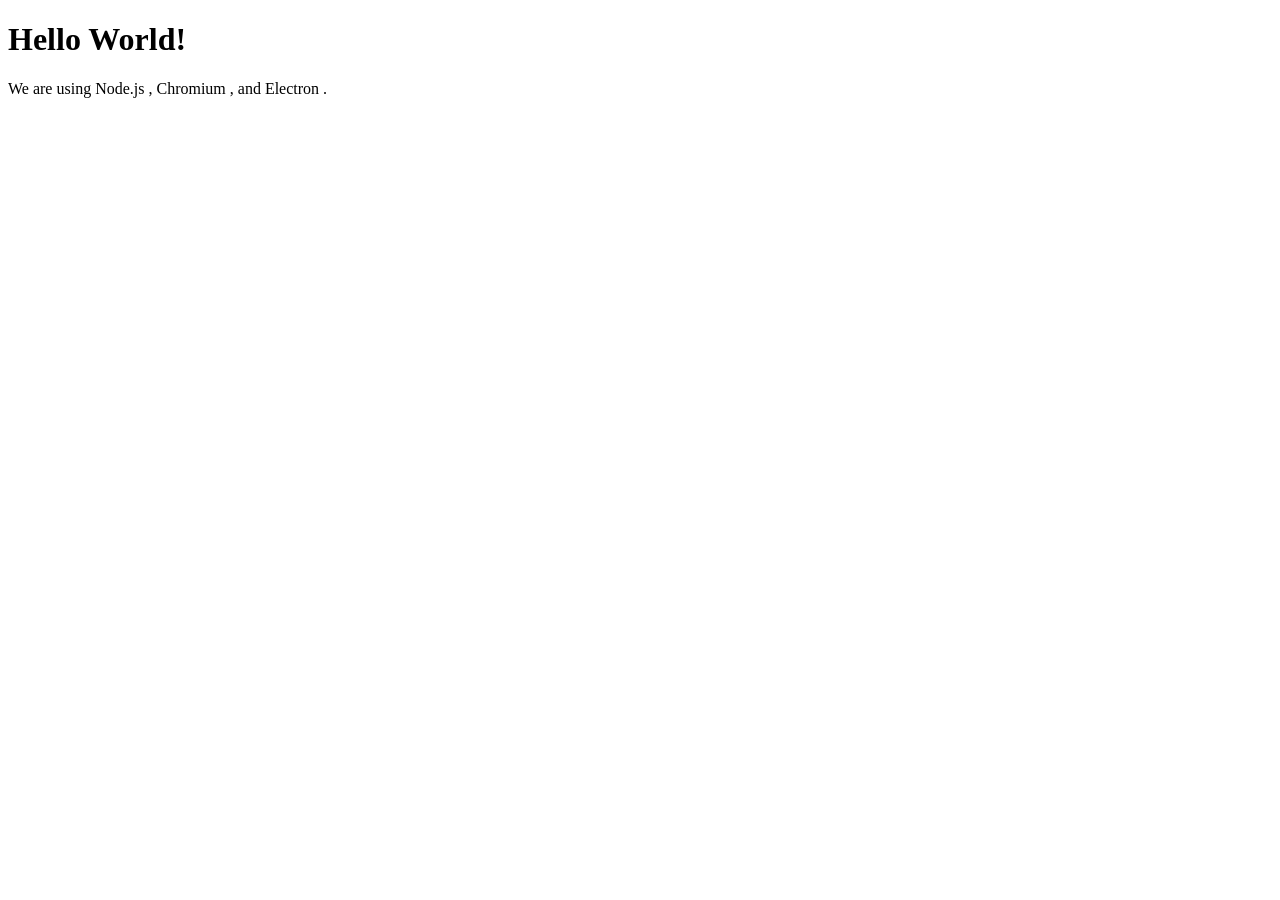
<file: app/index.html>
<!DOCTYPE html>
<html>
  <head>
    <meta charset="UTF-8">
    <title>CircuitJS1</title>
  </head>
  <body>
    <h1>Hello World!</h1>
    <!-- All of the Node.js APIs are available in this renderer process. -->
    We are using Node.js <script>document.write(process.versions.node)</script>,
    Chromium <script>document.write(process.versions.chrome)</script>,
    and Electron <script>document.write(process.versions.electron)</script>.

    <script>
      // You can also require other files to run in this process
      const electron = require('electron')
      require('./renderer.js')
    </script>
  </body>
</html>
</file>
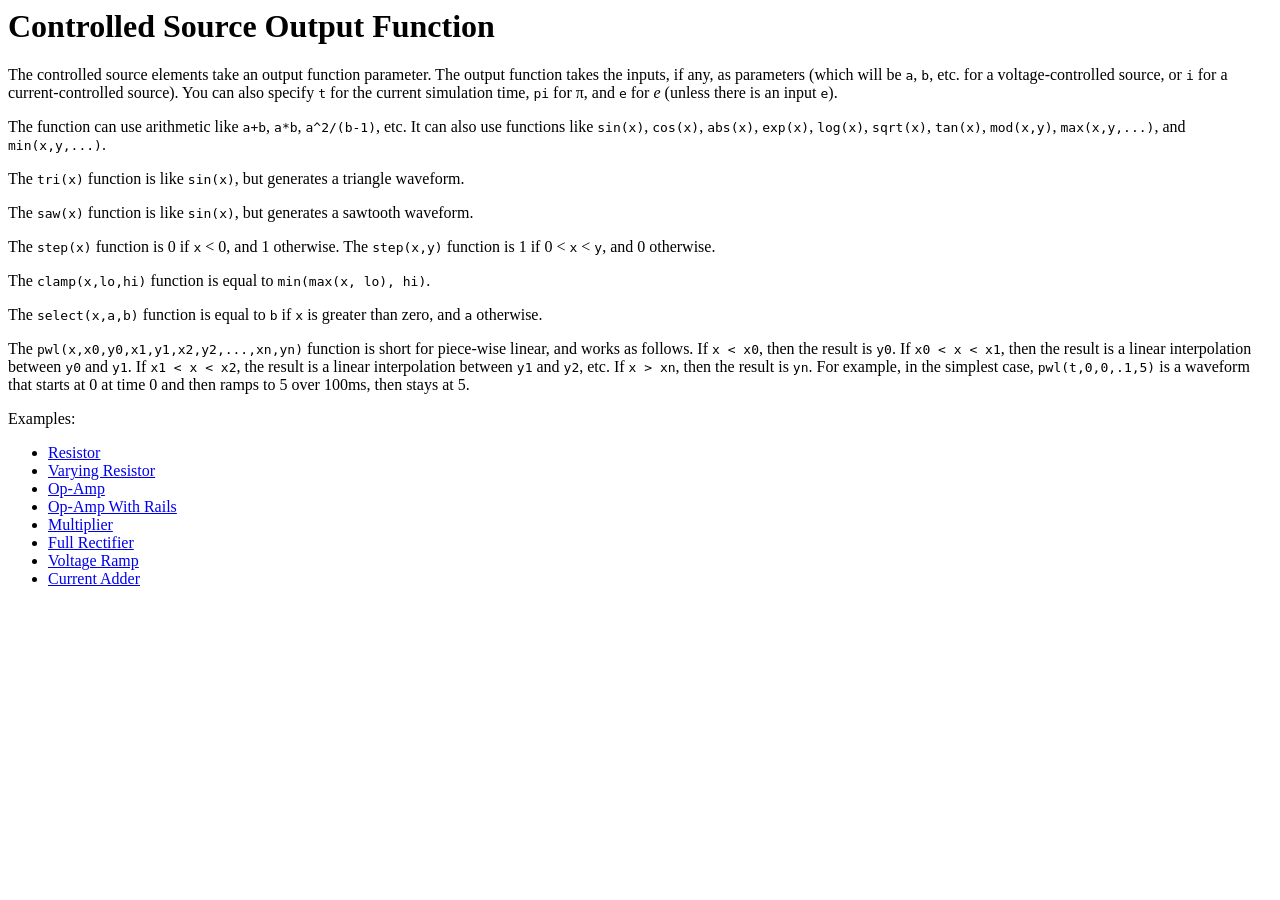
<file: war/customfunction.html>
<html><head>
<meta http-equiv="content-type" content="text/html; charset=windows-1252"><style>#header + #content > #left > #rlblock_left,
#content > #right > .dose > .dosesingle,
#content > #center > .dose > .dosesingle
{display:none !important;}</style><style>img[src="http://s05.flagcounter.com/count/pTvk/bg=FFFFFF/txt=000000/border=CCCCCC/columns=6/maxflags=36/viewers=0/labels=0/"]
{display:none !important;}</style></head><body><h1>Controlled Source Output Function</h1>
The controlled source elements take an output function parameter.  The output function takes the inputs, if any,
as parameters (which will be <tt>a</tt>, <tt>b</tt>, etc. for a voltage-controlled source, or <tt>i</tt> for a current-controlled source).  You
can also specify <tt>t</tt> for
the current simulation time, <tt>pi</tt> for &pi;, and <tt>e</tt> for <i>e</i> (unless there is an input <tt>e</tt>).
<p>
The function can use arithmetic like <tt>a+b</tt>, <tt>a*b</tt>, <tt>a^2/(b-1)</tt>, etc.  It can also use functions like
<tt>sin(x)</tt>,
<tt>cos(x)</tt>,
<tt>abs(x)</tt>,
<tt>exp(x)</tt>,
<tt>log(x)</tt>,
<tt>sqrt(x)</tt>,
<tt>tan(x)</tt>,
<tt>mod(x,y)</tt>,
<tt>max(x,y,...)</tt>,
and
<tt>min(x,y,...)</tt>.
</p><p>
The <tt>tri(x)</tt> function is like <tt>sin(x)</tt>, but generates a triangle waveform.
</p><p>
The <tt>saw(x)</tt> function is like <tt>sin(x)</tt>, but generates a sawtooth waveform.
</p><p>
The <tt>step(x)</tt> function is 0 if <tt>x</tt> < 0, and 1 otherwise.
The <tt>step(x,y)</tt> function is 1 if 0 < <tt>x</tt> < <tt>y</tt>, and 0 otherwise.
</p><p>
The <tt>clamp(x,lo,hi)</tt> function is equal to <tt>min(max(x, lo), hi)</tt>.
</p><p>
The <tt>select(x,a,b)</tt> function is equal to <tt>b</tt> if <tt>x</tt> is greater than zero, and <tt>a</tt> otherwise.
</p><p>
The <tt>pwl(x,x0,y0,x1,y1,x2,y2,...,xn,yn)</tt> function is short for piece-wise linear, and works as follows.  If <tt>x < x0</tt>, then
the result is <tt>y0</tt>.  If <tt>x0 < x < x1</tt>, then the result is a linear interpolation between <tt>y0</tt> and <tt>y1</tt>.
If <tt>x1 < x < x2</tt>, the result is a linear interpolation between <tt>y1</tt> and <tt>y2</tt>, etc.  If <tt>x > xn</tt>, then the
result is <tt>yn</tt>.  For example, in the simplest case, <tt>pwl(t,0,0,.1,5)</tt> is a waveform that starts at 0 at time 0 and then
ramps to 5 over 100ms, then stays at 5.
</p><p>
Examples:
<ul>
<li><a href="circuitjs.html?cct=$+1+0.000005+10.20027730826997+58+5+50%0A213+464+288+528+288+0+2+-(a-b)/1000%0Aw+464+288+464+240+0%0Aw+464+240+560+240+0%0Aw+560+240+560+288+0%0Aw+464+320+464+368+0%0Aw+464+368+560+368+0%0Aw+560+368+560+320+1%0Ag+464+368+464+400+0%0AR+464+240+464+176+0+0+40+5+0+0+0.5%0A">Resistor</a>
<li><a href="circuitjs.html?cct=$+1+0.000005+10.20027730826997+58+5+50%0A213+464+288+528+288+0+3+-(a-c)/(1000*(1%5Cpb))%0Aw+464+288+464+240+0%0Aw+464+240+560+240+0%0Aw+560+240+560+288+0%0Aw+464+384+560+384+0%0Aw+560+384+560+320+1%0Ag+464+384+464+416+0%0AR+464+240+464+176+0+0+40+5+0+0+0.5%0Aw+464+352+464+384+0%0AR+464+320+400+320+0+2+40+2+3+0+0.5%0A">Varying Resistor</a>
<li><a href="circuitjs.html?cct=$+1+0.000005+10.20027730826997+57+5+50%0Av+96+256+96+112+0+1+40+5+0+0+0.5%0Ag+96+256+96+304+0%0Aw+192+208+192+256+0%0Aw+336+176+336+256+0%0Ar+192+256+336+256+0+2000%0Ar+96+256+192+256+0+1000%0Aw+96+112+192+112+0%0Aw+192+112+192+176+0%0AO+336+176+400+176+0%0A212+192+176+288+176+0+2+(a-b)*1000%0Ag+288+208+288+224+0%0Aw+288+176+336+176+0%0Ao+0+64+0+4098+10+0.00009765625+0+2+0+3%0Ao+8+64+0+4098+20+0.00009765625+1+1%0A">Op-Amp</a>
<li><a href="circuitjs.html?cct=$+1+0.000005+10.20027730826997+57+5+50%0Av+96+336+96+176+0+1+40+5+0+0+0.5%0Ag+96+336+96+384+0%0Aw+160+208+160+336+0%0Aw+352+176+352+336+0%0Ar+160+336+352+336+0+2000%0Ar+96+336+160+336+0+1000%0AO+352+176+464+176+0%0A212+224+176+320+176+0+4+clamp((a-b)*1000,d,c)%0Aw+320+176+352+176+0%0Aw+160+208+224+208+0%0Aw+96+176+224+176+0%0Ag+320+208+320+224+0%0AR+224+240+192+240+0+0+40+10+0+0+0.5%0AR+224+272+192+272+0+0+40+-10+0+0+0.5%0Ao+0+64+0+4098+10+0.00009765625+0+2+0+3%0Ao+6+64+0+4098+20+0.00009765625+1+1%0A">Op-Amp With Rails</a>
<li><a href="circuitjs.html?cct=$+1+0.000005+10.20027730826997+50+5+50%0A212+496+272+544+272+0+2+a*b%0AR+496+272+448+272+0+1+40+5+0+0+0.5%0Aw+496+304+496+336+0%0AR+496+336+448+336+0+1+88+5+0+0+0.5%0Ag+592+304+592+320+0%0AO+592+272+672+272+0%0Ao+1+64+0+12291+24.99332860963738+0.0001+0+5+1+3+3+0+3+3+5+0%0A">Multiplier</a>
<li><a href="circuitjs.html?cct=$+1+0.000005+16.817414165184545+50+5+50%0A212+496+272+544+272+0+1+abs(a)%0AR+496+272+448+272+0+1+40+5+0+0+0.5%0Ag+592+304+592+320+0%0AO+592+272+672+272+0%0Ao+1+64+0+12291+5.000000000000001+0.0001+0+3+1+3+3+0%0A">Full Rectifier</a>
<li><a href="circuitjs.html?cct=$+1+0.000005+10.20027730826997+50+5+50%0A212+448+224+480+224+0+0+pwl(t,0,0,.1,5)%0Ag+544+256+544+288+0%0Ar+544+224+624+224+0+1000%0Ag+624+224+624+256+0%0Ao+2+64+0+4098+5+0.003125+0+2+2+3%0A">Voltage Ramp</a>
<li><a href="circuitjs.html?cct=$+1+0.000005+10.20027730826997+50+5+50%0A214+304+192+336+192+0+2+i%0A214+304+288+352+288+0+2+i%0A213+464+240+480+240+0+2+a%5Cpb%0Aw+400+192+464+192+0%0Aw+464+192+464+240+0%0Aw+400+288+464+288+0%0Aw+464+288+464+272+0%0Ag+400+224+400+256+0%0Ag+400+320+400+352+0%0Aw+560+240+560+208+0%0Aw+560+208+624+208+1%0Ar+624+208+624+304+0+1000%0Aw+560+272+560+304+0%0Aw+560+304+624+304+0%0Ag+624+304+624+320+0%0Ai+224+192+304+192+0+0.015%0Aw+224+192+224+224+0%0Aw+224+224+304+224+0%0Aw+224+288+224+320+0%0Aw+224+320+304+320+0%0Ai+224+288+304+288+0+0.005%0A">Current Adder</a>
</ul>
</body></html>
</file>
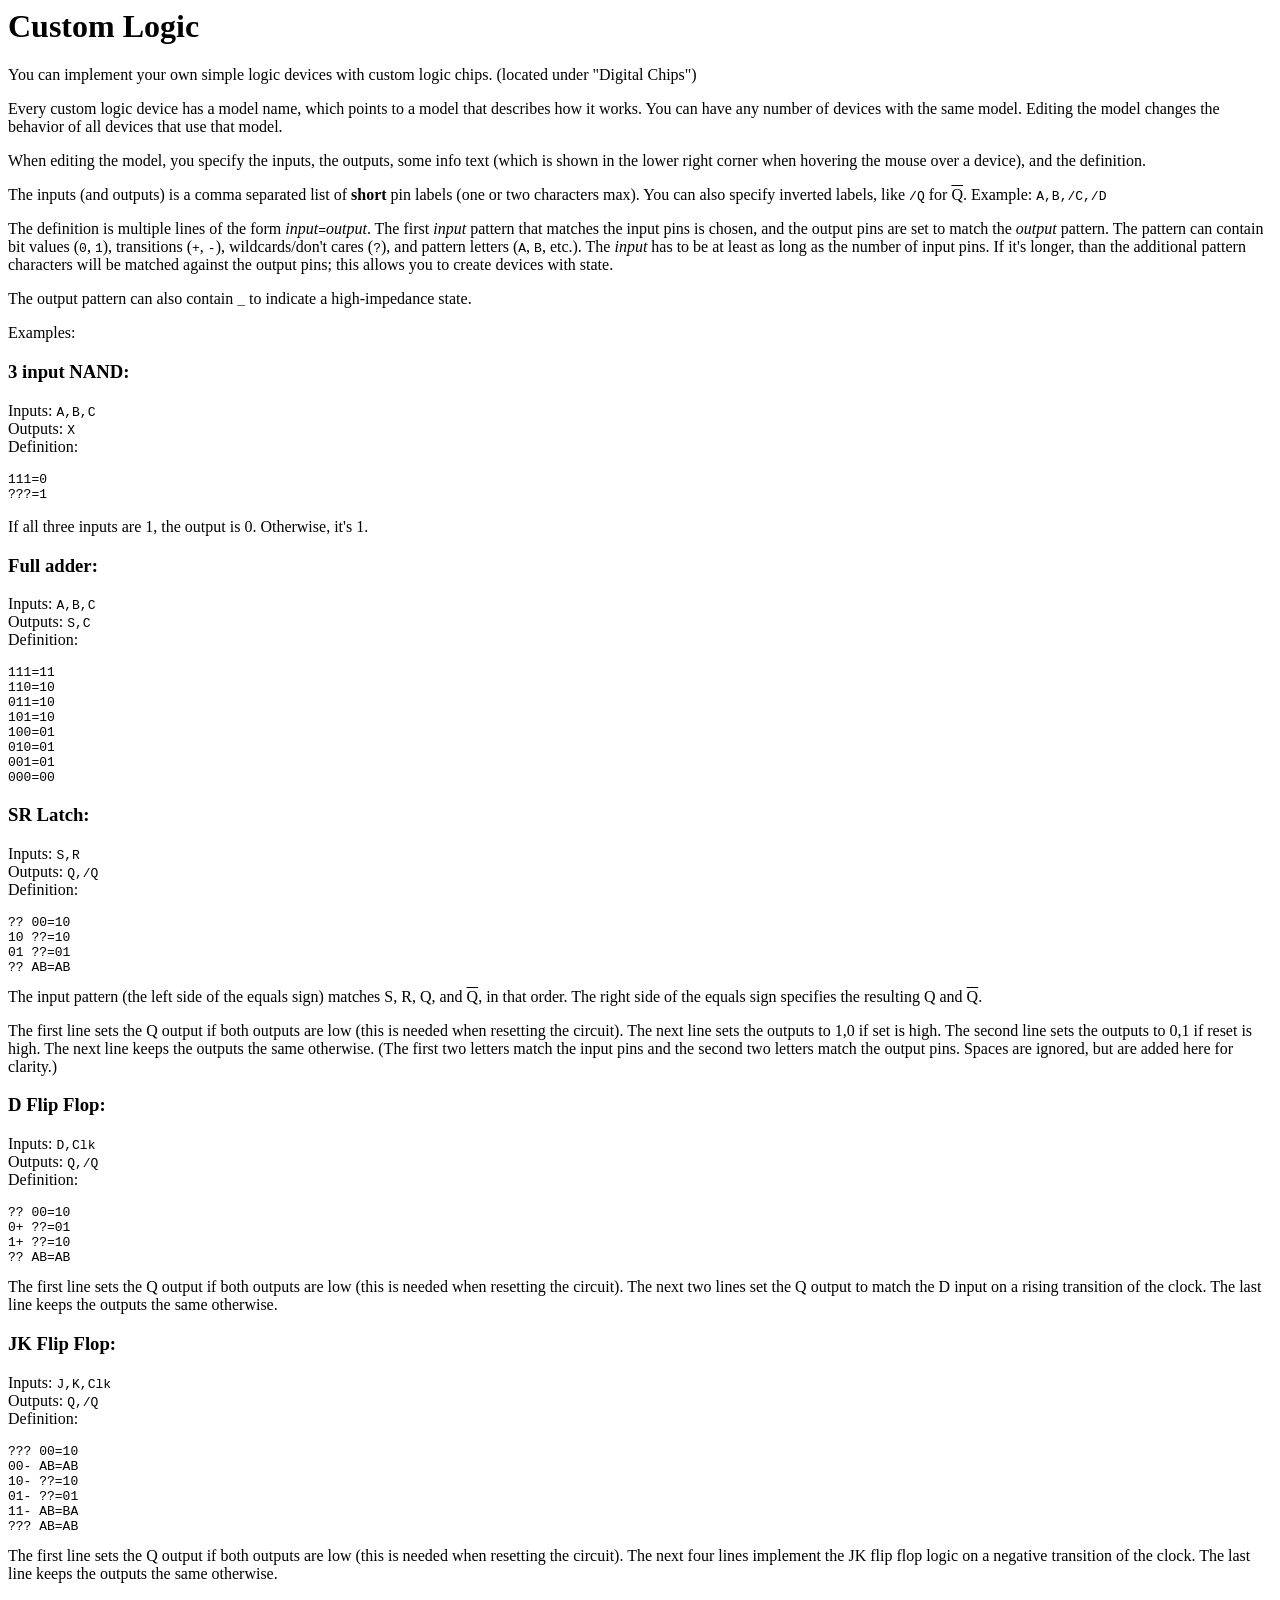
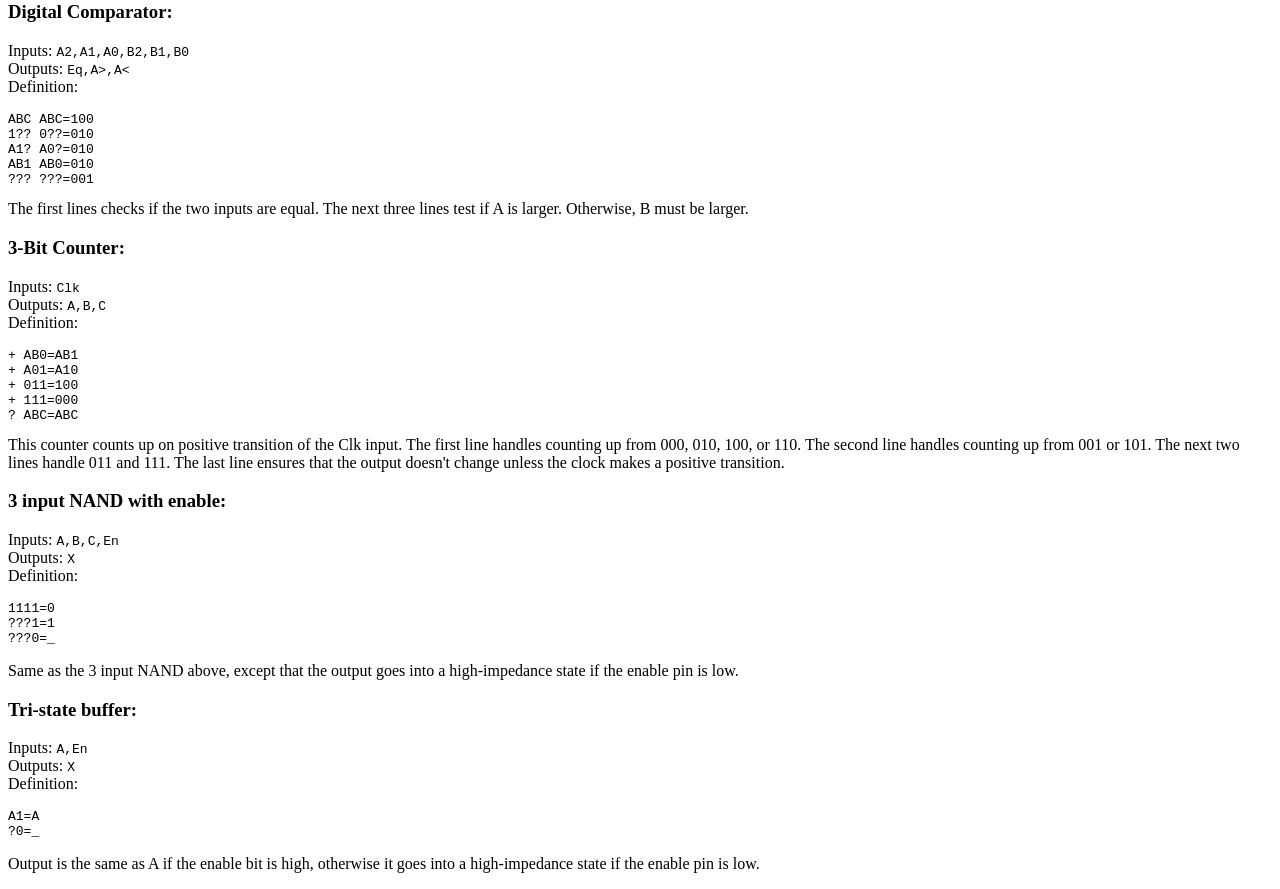
<file: war/customlogic.html>
<html><head>
<meta http-equiv="content-type" content="text/html; charset=windows-1252"><style>#header + #content > #left > #rlblock_left,
#content > #right > .dose > .dosesingle,
#content > #center > .dose > .dosesingle
{display:none !important;}</style><style>img[src="http://s05.flagcounter.com/count/pTvk/bg=FFFFFF/txt=000000/border=CCCCCC/columns=6/maxflags=36/viewers=0/labels=0/"]
{display:none !important;}</style></head><body><h1>Custom Logic</h1>
You can implement your own simple logic devices with custom logic chips.  (located under "Digital Chips")
<p>
Every custom logic device has a model name, which points to a model that describes how it works.  You can have any number of
devices with the same model.  Editing the model changes the behavior of all devices that use that model.
</p><p>
When editing the model, you specify the inputs, the outputs, some info text (which is shown in the lower right
corner when hovering the mouse over a device), and the definition.
</p><p>
The inputs (and outputs) is a comma separated list of <b>short</b> pin labels (one or two characters max).  You can also
specify inverted labels, like <tt>/Q</tt> for <span style="text-decoration: overline">Q</span>.  Example: <tt>A,B,/C,/D</tt>
</p><p>
The definition is multiple lines of the form <i>input</i><tt>=</tt><i>output</i>.  The first <i>input</i> pattern that matches the
input pins is chosen, and the output pins are set to match the <i>output</i> pattern.  The pattern can contain bit values
(<tt>0</tt>, <tt>1</tt>), transitions (<tt>+</tt>, <tt>-</tt>), wildcards/don't cares (<tt>?</tt>), and pattern letters
(<tt>A</tt>, <tt>B</tt>, etc.).  The <i>input</i> has to be at least as long as the number of input pins.  If it's longer,
than the additional pattern characters will be matched against the output pins; this allows you to create devices with state.
</p><p>
The output pattern can also contain <tt>_</tt> to indicate a high-impedance state.
</p><p>
Examples: 
</p><p>
</p><h3> 3 input NAND: </h3>
<p>
Inputs: <tt>A,B,C</tt><br>
Outputs: <tt>X</tt><br>
Definition:</p><pre>111=0
???=1
</pre>
<p>
If all three inputs are 1, the output is 0.  Otherwise, it's 1.
</p><p>
</p><h3>Full adder:</h3>
<p>
Inputs: <tt>A,B,C</tt><br>
Outputs: <tt>S,C</tt><br>
Definition:</p><pre>111=11
110=10
011=10
101=10
100=01
010=01
001=01
000=00
</pre>
<h3>SR Latch:</h3>
<p>
Inputs: <tt>S,R</tt><br>
Outputs: <tt>Q,/Q</tt><br>
Definition:</p><pre>?? 00=10
10 ??=10
01 ??=01
?? AB=AB
</pre>
The input pattern (the left side of the equals sign) matches S, R, Q, and
<span style="text-decoration: overline">Q</span>, in that order.  The right side of
the equals sign specifies the resulting Q and
<span style="text-decoration: overline">Q</span>.
<p>
The first line sets the Q output if both outputs are low (this is needed
 when resetting the circuit).
The next line sets the outputs to 1,0 if set is high.  The second line 
sets the outputs to 0,1 if reset is high.  The next
line keeps the outputs the same otherwise.  (The first two letters match
 the input pins and the second two letters match the output
pins.  Spaces are ignored, but are added here for clarity.)
</p><h3>D Flip Flop:</h3>
<p>
Inputs: <tt>D,Clk</tt><br>
Outputs: <tt>Q,/Q</tt><br>
Definition:</p><pre>?? 00=10
0+ ??=01
1+ ??=10
?? AB=AB
</pre>
The first line sets the Q output if both outputs are low (this is needed when resetting the circuit).
The next two lines set the Q output to match the D input on a rising transition of the clock.  The last 
line keeps the outputs the same otherwise.
<h3>JK Flip Flop:</h3>
<p>
Inputs: <tt>J,K,Clk</tt><br>
Outputs: <tt>Q,/Q</tt><br>
Definition:</p><pre>??? 00=10
00- AB=AB
10- ??=10
01- ??=01
11- AB=BA
??? AB=AB
</pre>
The first line sets the Q output if both outputs are low (this is needed when resetting the circuit).
The next four
lines implement the JK flip flop logic
on a negative transition of the clock.  The last line keeps the outputs the same otherwise.
<h3>Digital Comparator:</h3>
<p>
Inputs: <tt>A2,A1,A0,B2,B1,B0</tt><br>
Outputs: <tt>Eq,A&gt;,A&lt;</tt><br>
Definition:</p><pre>ABC ABC=100
1?? 0??=010
A1? A0?=010
AB1 AB0=010
??? ???=001
</pre>
The first lines checks if the two inputs are equal.  The next three lines test if A is larger.  Otherwise, B must be larger.
<p>
<h3>3-Bit Counter:</h3>
<p>
Inputs: <tt>Clk</tt><br>
Outputs: <tt>A,B,C</tt><br>
Definition:</p><pre>+ AB0=AB1
+ A01=A10
+ 011=100
+ 111=000
? ABC=ABC
</pre>
This counter counts up on positive transition of the Clk input.  The first line handles counting up from 000, 010, 100, or 110.  The second line handles counting up from 001 or 101.  The next two lines handle 011 and 111.  The last line ensures that the output doesn't change unless the clock makes a positive transition.
</p><h3> 3 input NAND with enable: </h3>
<p>
Inputs: <tt>A,B,C,En</tt><br>
Outputs: <tt>X</tt><br>
Definition:</p><pre>1111=0
???1=1
???0=_
</pre>
<p>
Same as the 3 input NAND above, except that the output goes into a high-impedance state if the enable pin is low.
</p><p>
</p><h3> Tri-state buffer: </h3>
<p>
Inputs: <tt>A,En</tt><br>
Outputs: <tt>X</tt><br>
Definition:</p><pre>A1=A
?0=_
</pre>
<p>
Output is the same as A if the enable bit is high, otherwise it
goes into a high-impedance state if the enable pin is low.
</p><p>
</body></html>
</body></html>
</file>
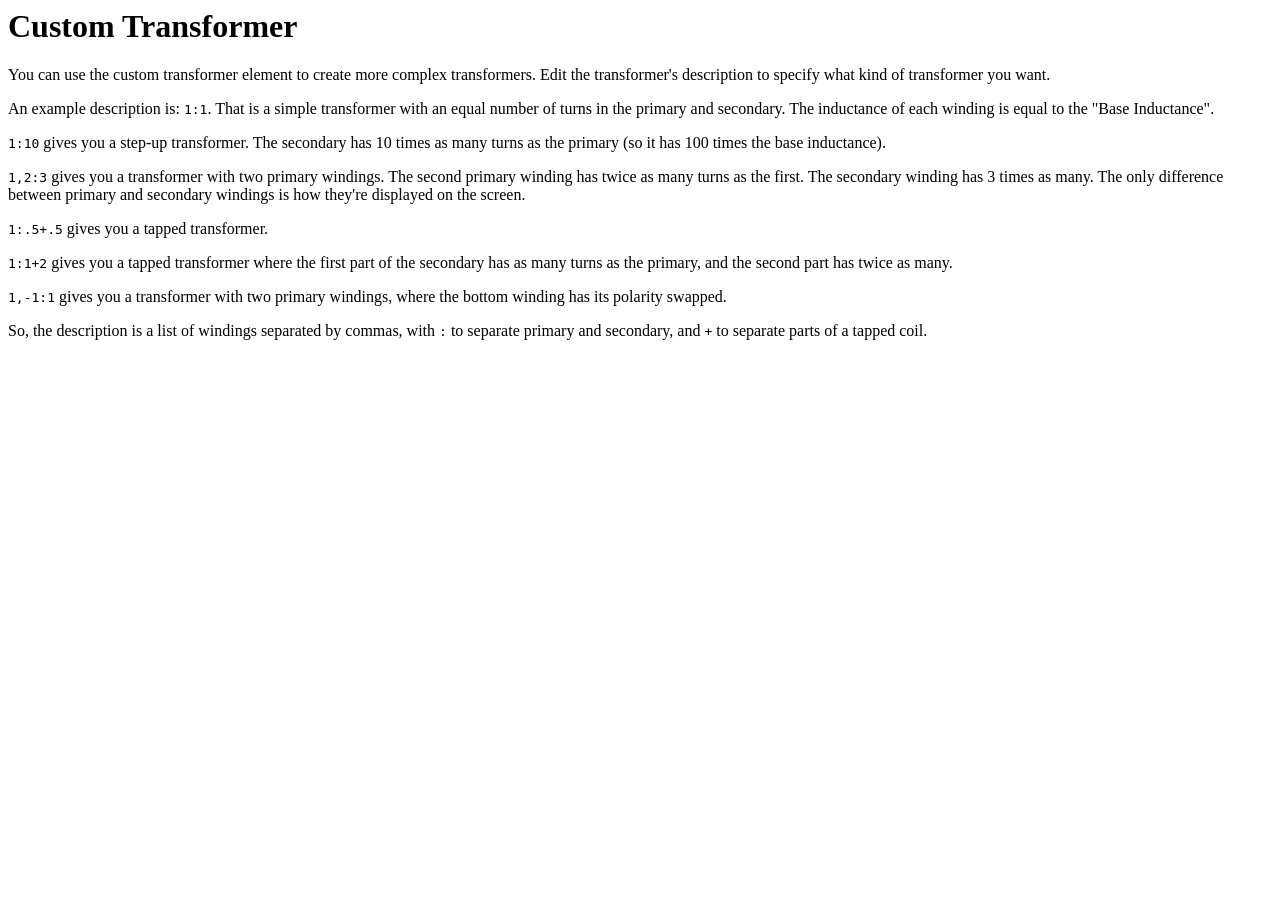
<file: war/customtransformer.html>
<html><head>
<meta http-equiv="content-type" content="text/html; charset=windows-1252"><style>#header + #content > #left > #rlblock_left,
#content > #right > .dose > .dosesingle,
#content > #center > .dose > .dosesingle
{display:none !important;}</style><style>img[src="http://s05.flagcounter.com/count/pTvk/bg=FFFFFF/txt=000000/border=CCCCCC/columns=6/maxflags=36/viewers=0/labels=0/"]
{display:none !important;}</style></head><body><h1>Custom Transformer</h1>
You can use the custom transformer element to create more complex transformers.  Edit the transformer's description
to specify what kind of transformer you want.
<p>
An example description is: <tt>1:1</tt>.  That is a simple transformer with an equal number of turns in the primary
and secondary.  The inductance of each winding is equal to the "Base Inductance".
<p>
<tt>1:10</tt> gives you a step-up transformer.  The secondary has 10 times as many turns as the primary (so
it has 100 times the base inductance).
<p>
<tt>1,2:3</tt> gives you a transformer with two primary windings.  The second primary winding has twice as many
turns as the first.  The secondary winding has 3 times as many.  The only difference between primary and secondary
windings is how they're displayed on the screen.
<p>
<tt>1:.5+.5</tt> gives you a tapped transformer.
<p>
<tt>1:1+2</tt> gives you a tapped transformer where the first part of the secondary has as many turns as the primary,
and the second part has twice as many.
<p>
<tt>1,-1:1</tt> gives you a transformer with two primary windings, where the bottom winding has its polarity swapped.
<p>
So, the description is a list of windings separated by commas, with <tt>:</tt> to separate primary and secondary,
and <tt>+</tt> to separate parts of a tapped coil.
</body></html>
</file>
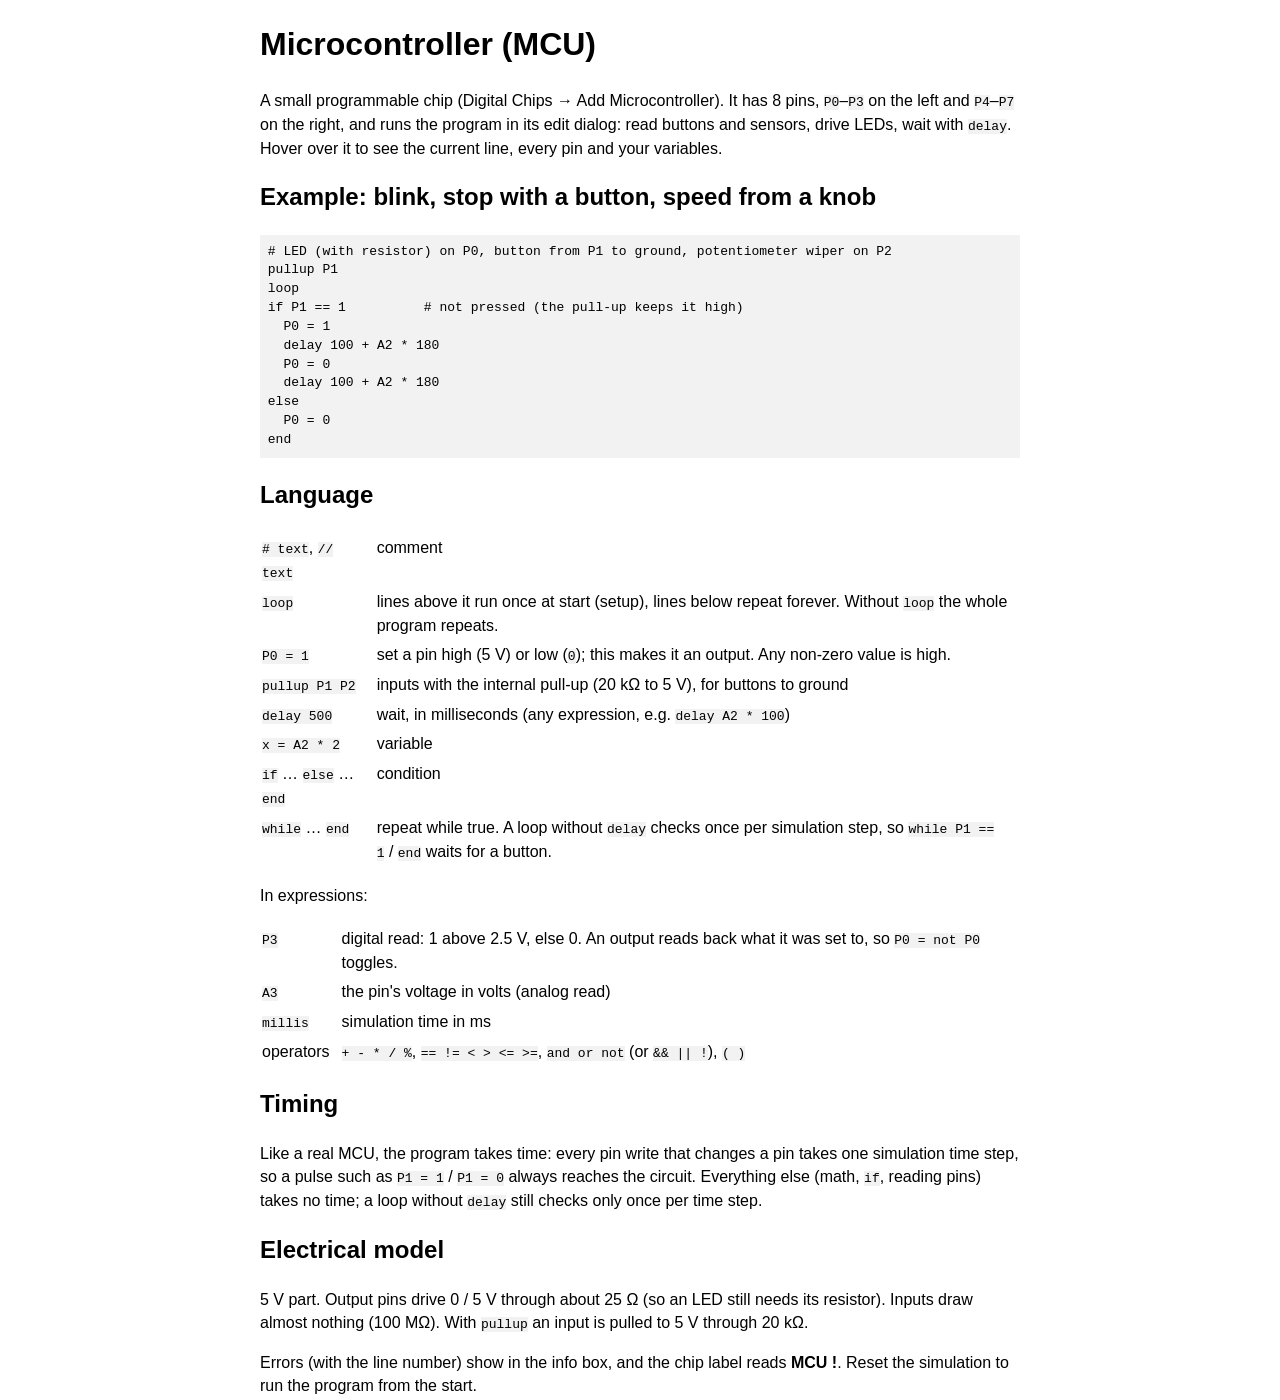
<file: war/mcu.html>
<!DOCTYPE html>
<html><head><meta charset="utf-8"><title>Microcontroller (MCU)</title>
<style>body{font-family:sans-serif;max-width:760px;margin:1em auto;line-height:1.45}pre,tt{background:#f2f2f2}pre{padding:.6em}td{padding:2px 10px 2px 0;vertical-align:top}</style>
</head><body>
<h1>Microcontroller (MCU)</h1>
<p>A small programmable chip (Digital Chips &rarr; Add Microcontroller). It has 8 pins, <tt>P0</tt>&ndash;<tt>P3</tt> on the
left and <tt>P4</tt>&ndash;<tt>P7</tt> on the right, and runs the program in its edit dialog: read buttons and sensors, drive LEDs,
wait with <tt>delay</tt>. Hover over it to see the current line, every pin and your variables.</p>

<h2>Example: blink, stop with a button, speed from a knob</h2>
<pre># LED (with resistor) on P0, button from P1 to ground, potentiometer wiper on P2
pullup P1
loop
if P1 == 1          # not pressed (the pull-up keeps it high)
  P0 = 1
  delay 100 + A2 * 180
  P0 = 0
  delay 100 + A2 * 180
else
  P0 = 0
end</pre>

<h2>Language</h2>
<table>
<tr><td><tt># text</tt>, <tt>// text</tt></td><td>comment</td></tr>
<tr><td><tt>loop</tt></td><td>lines above it run once at start (setup), lines below repeat forever. Without <tt>loop</tt> the whole program repeats.</td></tr>
<tr><td><tt>P0 = 1</tt></td><td>set a pin high (5 V) or low (<tt>0</tt>); this makes it an output. Any non-zero value is high.</td></tr>
<tr><td><tt>pullup P1 P2</tt></td><td>inputs with the internal pull-up (20 k&Omega; to 5 V), for buttons to ground</td></tr>
<tr><td><tt>delay 500</tt></td><td>wait, in milliseconds (any expression, e.g. <tt>delay A2 * 100</tt>)</td></tr>
<tr><td><tt>x = A2 * 2</tt></td><td>variable</td></tr>
<tr><td><tt>if</tt> &hellip; <tt>else</tt> &hellip; <tt>end</tt></td><td>condition</td></tr>
<tr><td><tt>while</tt> &hellip; <tt>end</tt></td><td>repeat while true. A loop without <tt>delay</tt> checks once per simulation step, so <tt>while P1 == 1</tt> / <tt>end</tt> waits for a button.</td></tr>
</table>
<p>In expressions:</p>
<table>
<tr><td><tt>P3</tt></td><td>digital read: 1 above 2.5 V, else 0. An output reads back what it was set to, so <tt>P0 = not P0</tt> toggles.</td></tr>
<tr><td><tt>A3</tt></td><td>the pin's voltage in volts (analog read)</td></tr>
<tr><td><tt>millis</tt></td><td>simulation time in ms</td></tr>
<tr><td>operators</td><td><tt>+ - * / %</tt>, <tt>== != &lt; &gt; &lt;= &gt;=</tt>, <tt>and or not</tt> (or <tt>&amp;&amp; || !</tt>), <tt>( )</tt></td></tr>
</table>

<h2>Timing</h2>
<p>Like a real MCU, the program takes time: every pin write that changes a pin takes one simulation time step, so a pulse
such as <tt>P1 = 1</tt> / <tt>P1 = 0</tt> always reaches the circuit. Everything else (math, <tt>if</tt>, reading pins)
takes no time; a loop without <tt>delay</tt> still checks only once per time step.</p>

<h2>Electrical model</h2>
<p>5 V part. Output pins drive 0 / 5 V through about 25 &Omega; (so an LED still needs its resistor). Inputs draw almost
nothing (100 M&Omega;). With <tt>pullup</tt> an input is pulled to 5 V through 20 k&Omega;.</p>
<p>Errors (with the line number) show in the info box, and the chip label reads <b>MCU !</b>. Reset the simulation to run
the program from the start.</p>
</body></html>
</file>
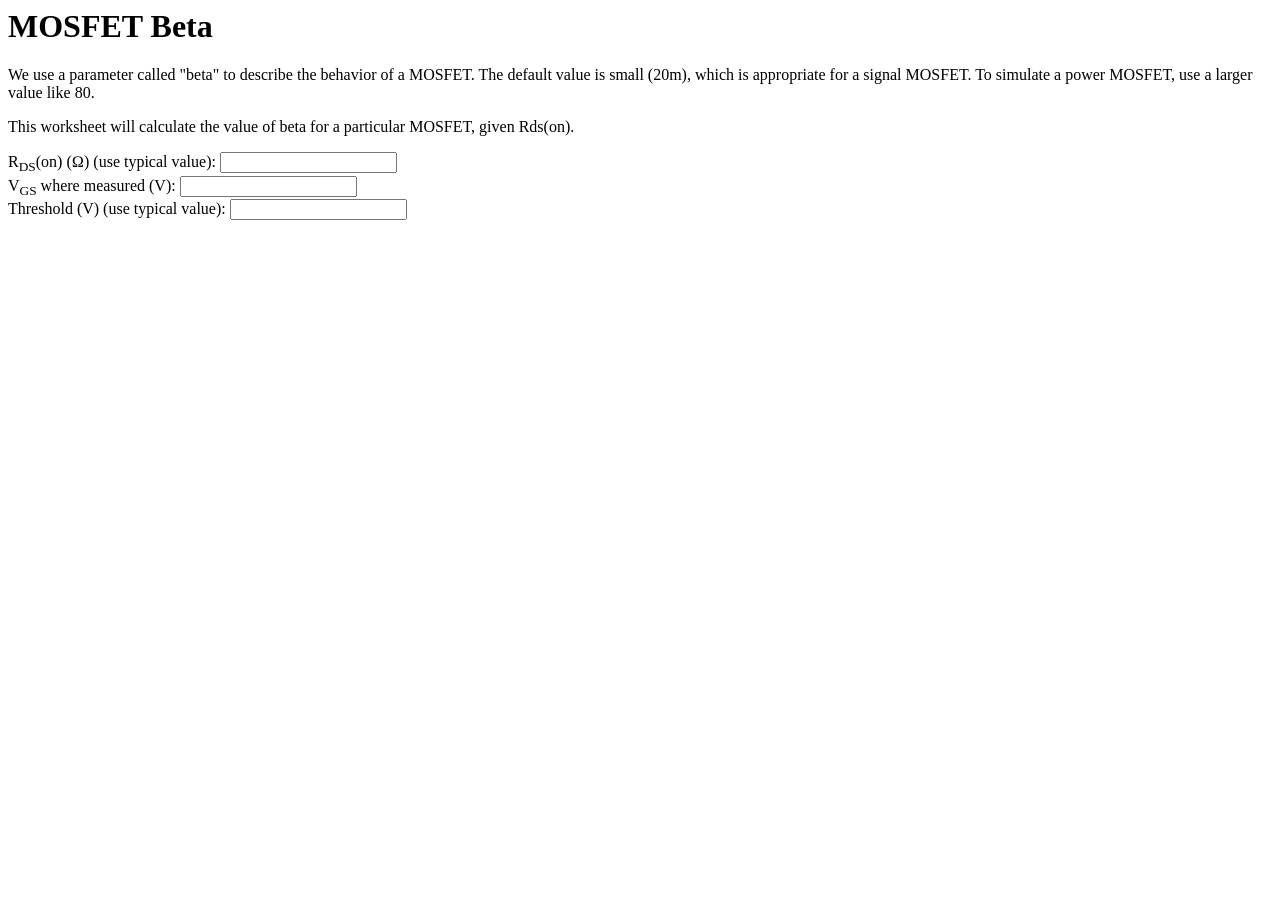
<file: war/mosfet-beta.html>
<html><head>
<meta http-equiv="content-type" content="text/html; charset=windows-1252"><style>#header + #content > #left > #rlblock_left,
#content > #right > .dose > .dosesingle,
#content > #center > .dose > .dosesingle
{display:none !important;}</style><style>img[src="http://s05.flagcounter.com/count/pTvk/bg=FFFFFF/txt=000000/border=CCCCCC/columns=6/maxflags=36/viewers=0/labels=0/"]
{display:none !important;}</style></head><body><h1>MOSFET Beta</h1>
We use a parameter called "beta" to describe the behavior of a MOSFET.  The default value is small (20m), which is appropriate for a signal MOSFET.  To simulate
a power MOSFET, use a larger value like 80.
<p>
This worksheet will calculate the value of beta for a particular MOSFET, given Rds(on).
<p>

<script>


function units(x) {
	 x = x.trim();
   if (x.match(/m$/)) {
       x = x.replace(/m$/, "");
  	return .001 * x;
   }
   // don't think we need this but you never know
   if (x.match(/u$/)) {
       x = x.replace(/u$/, "");
       return 1e-6 * x;
   }
   
   return x;
}

function calc() {
   var rds = units(document.getElementById('rds').value);
   var vgs = units(document.getElementById('vgs').value);
   var vt = units(document.getElementById('vt').value);
   var beta = Math.abs(1/(rds*(vgs-vt)));
   document.getElementById('result').innerHTML = "beta = " + beta;
}

</script>
<form action="/action_page.php">
  R<sub>DS</sub>(on) (&#x2126;) (use typical value): <input type="text" id="rds" oninput="calc()"><br>
  V<sub>GS</sub> where measured (V): <input type="text" id="vgs" oninput="calc()"><br>
  Threshold (V) (use typical value): <input type="text" id="vt" oninput="calc()"><br>
</form>
<div id="result">

</div>

</body></html>
</file>
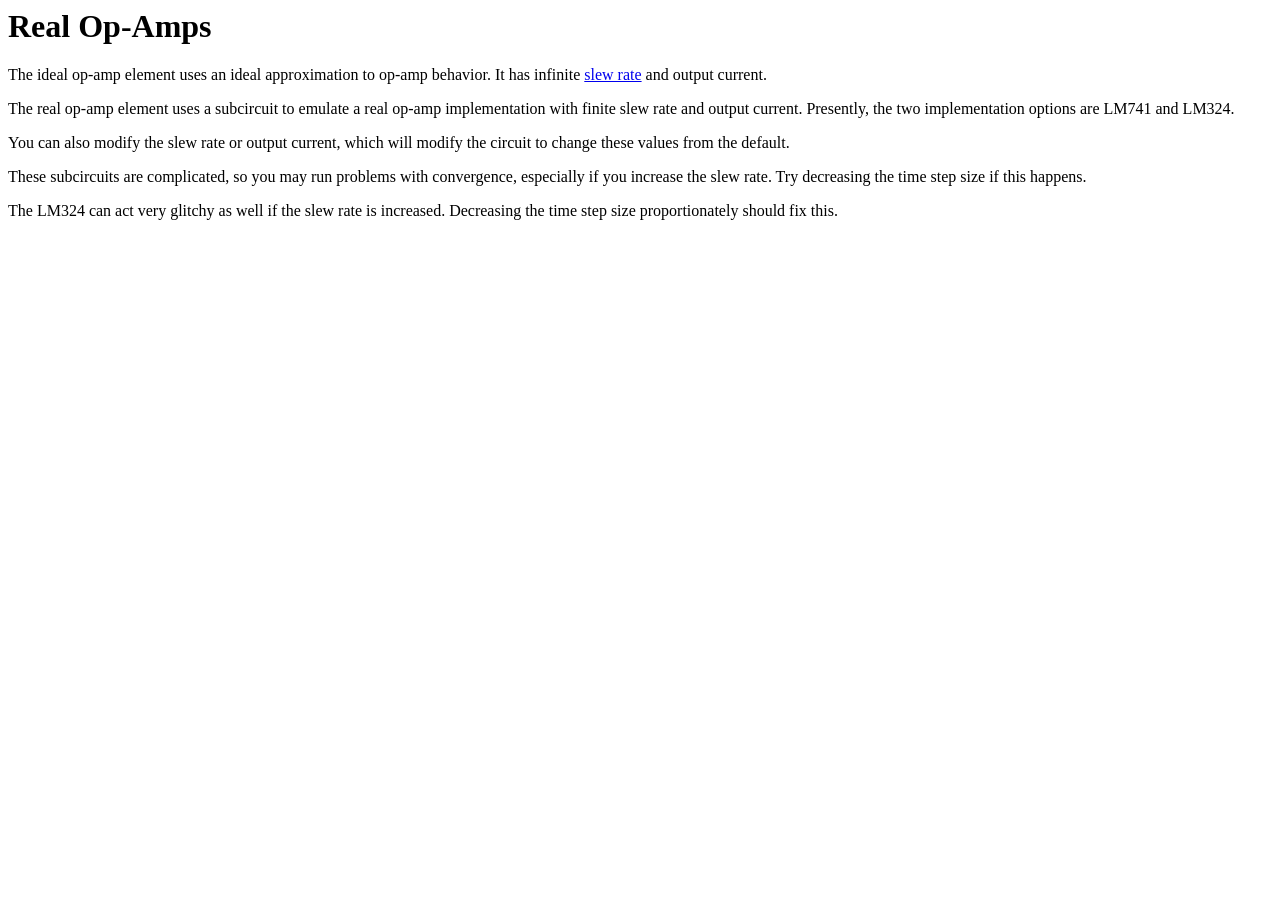
<file: war/opampreal.html>
<html><head>
<meta http-equiv="content-type" content="text/html; charset=windows-1252"><style>#header + #content > #left > #rlblock_left,
#content > #right > .dose > .dosesingle,
#content > #center > .dose > .dosesingle
{display:none !important;}</style><style>img[src="http://s05.flagcounter.com/count/pTvk/bg=FFFFFF/txt=000000/border=CCCCCC/columns=6/maxflags=36/viewers=0/labels=0/"]
{display:none !important;}</style></head><body><h1>Real Op-Amps</h1>
The ideal op-amp element uses an ideal approximation to op-amp behavior.  It has infinite <a href="https://en.wikipedia.org/wiki/Slew_rate">slew rate</a>
and output current.
<p>
The real op-amp element uses a subcircuit to emulate a real op-amp implementation with finite slew rate and output current.  Presently,
the two implementation options are LM741 and LM324.
<p>
You can also modify the slew rate or output current, which will modify the circuit to change these values from the default.
<p>
These subcircuits are complicated, so you may run problems with convergence, especially if you increase the slew rate.  Try decreasing
the time step size if this happens.
<p>
The LM324 can act very glitchy as well if the slew rate is increased.  Decreasing the time step size proportionately should fix this.
</body></html>
</file>
